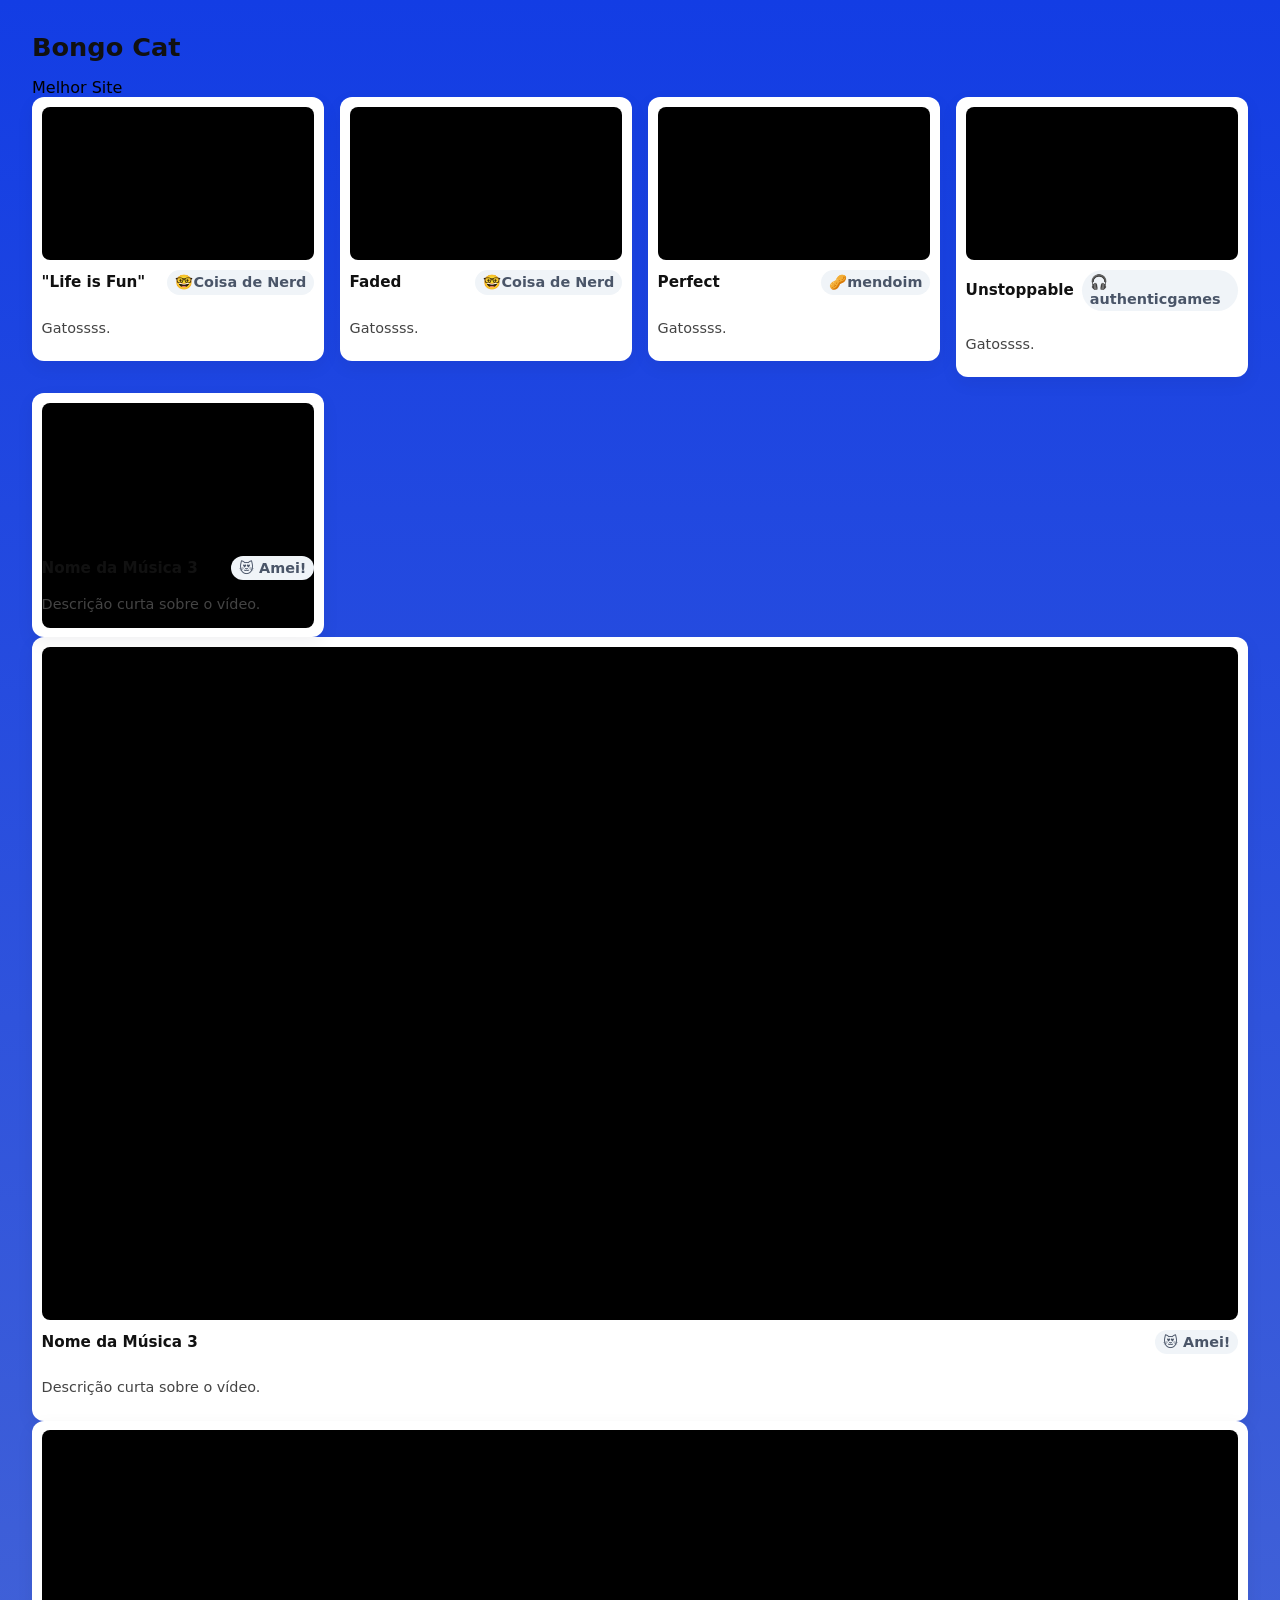
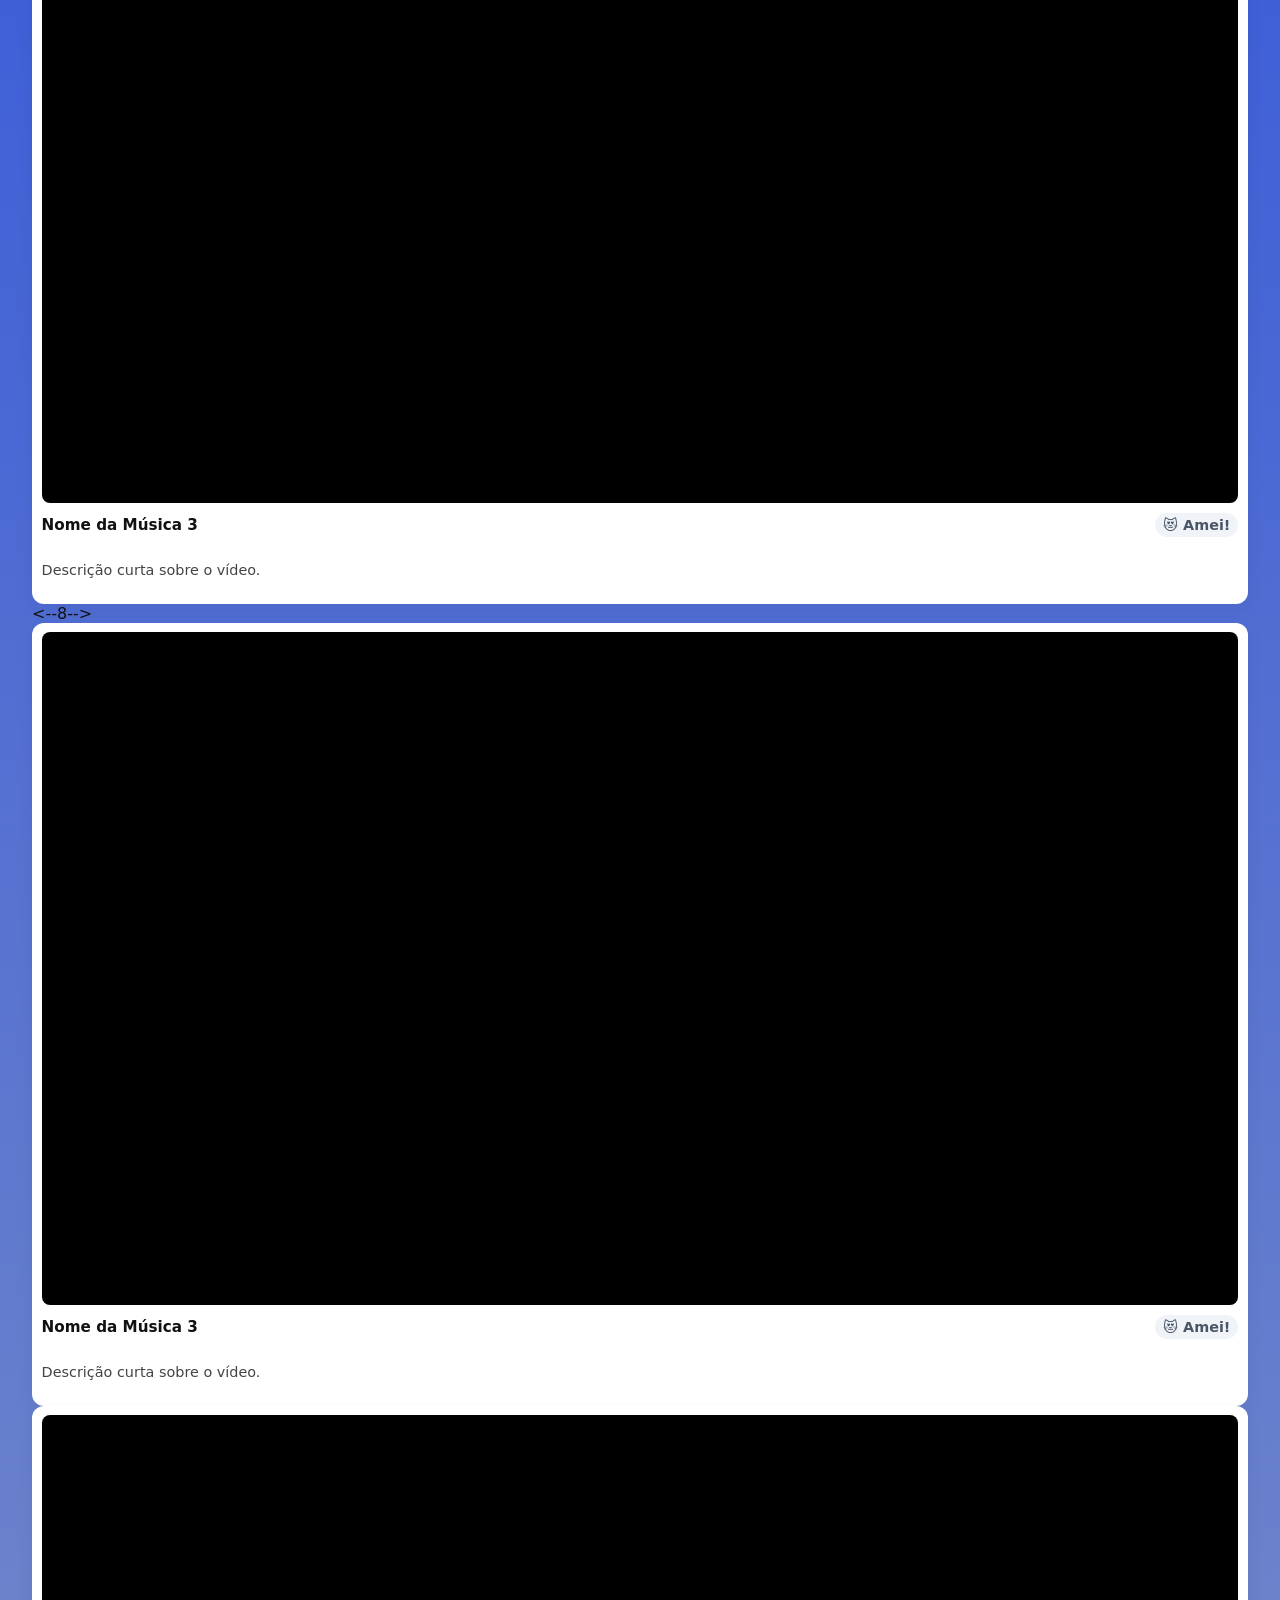
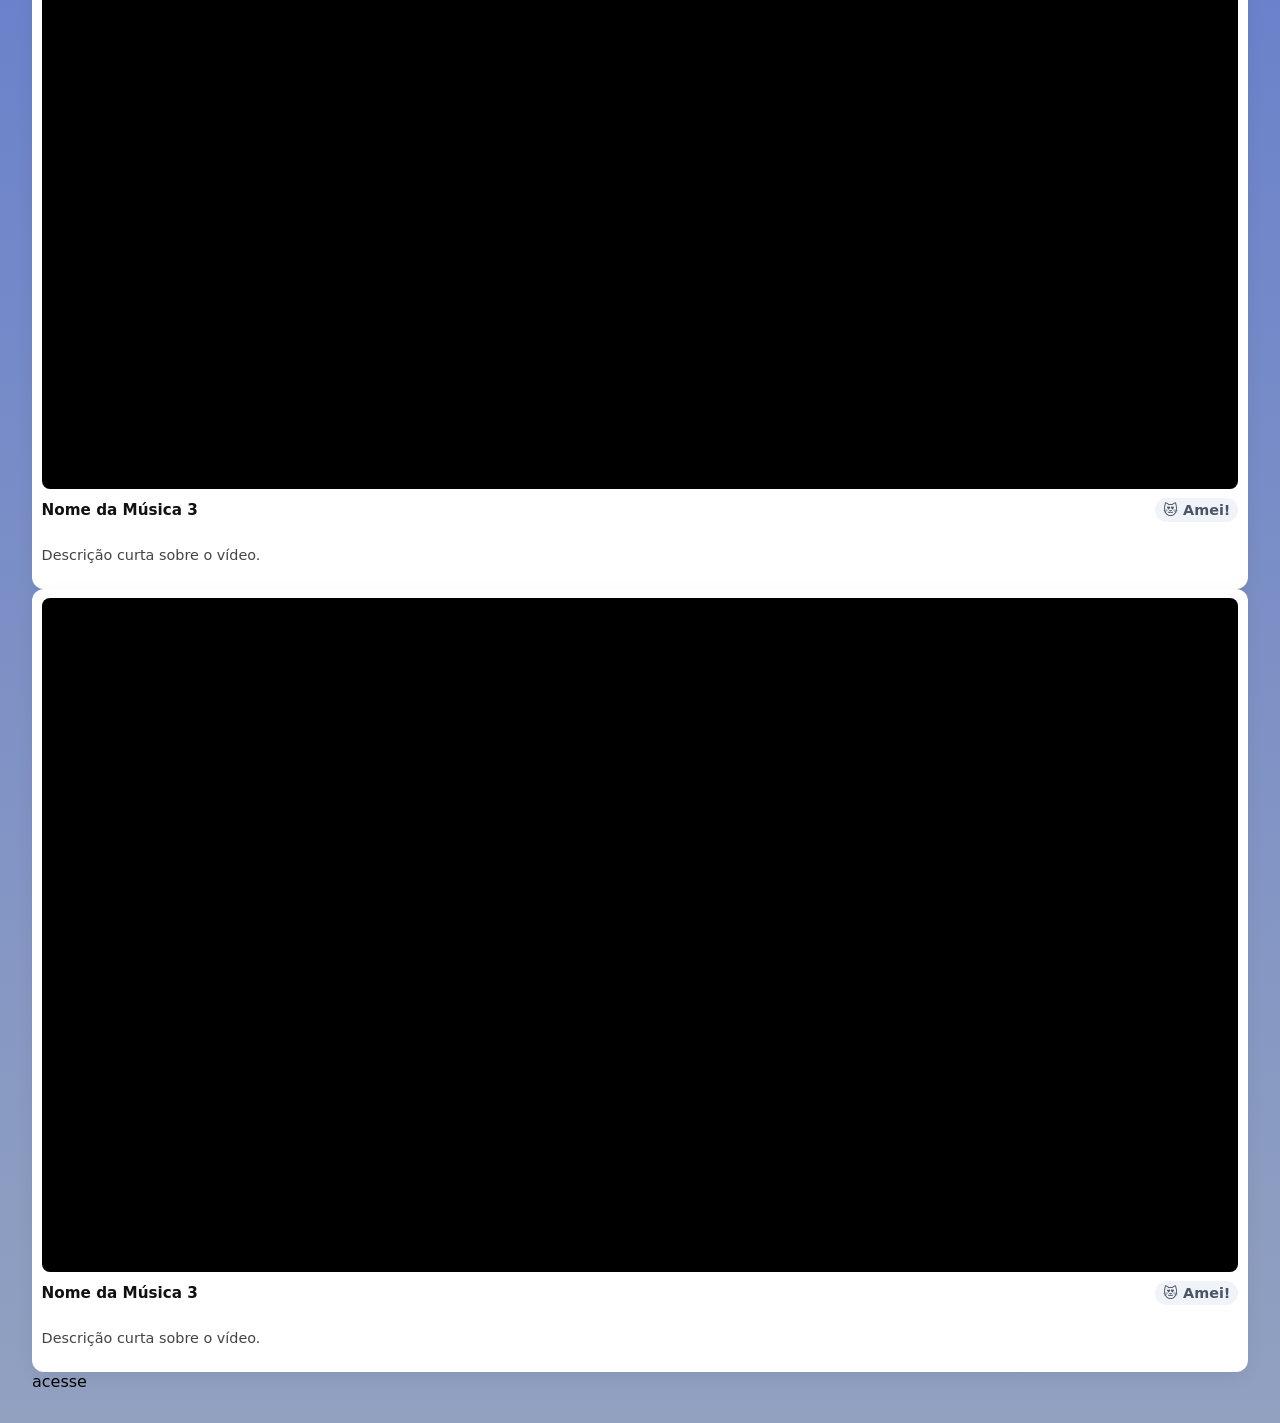
<file: index.html>
<!doctype html>
<html lang="pt-BR">
<head>
  <meta charset="utf-8" />
  <meta name="viewport" content="width=device-width,initial-scale=1" />
  <title>Galeria Nostálgica</title>
  <link rel="stylesheet" href="style.css">
</head>
<body>
  <h1>Bongo Cat </h1>
  <a href="galeria.html">Melhor Site </a>
  <section class="grid">



  <article class="card">
    <div class="video-wrap">
    <iframe width="315" height="315" src="https://www.youtube.com/embed/WRBMgZBHHaM?si=ToKMhUtP41uTLv7U" title="YouTube video player" frameborder="0" allow="accelerometer; autoplay; clipboard-write; encrypted-media; gyroscope; picture-in-picture; web-share" referrerpolicy="strict-origin-when-cross-origin" allowfullscreen></iframe>
    </div>
    <div class="meta">
    <div class="title">"Life is Fun"</div>
    <div class="badge">🤓Coisa de Nerd</div>
      </div>
      <p class="desc">Gatossss.</p>
    </article>

    
    <article class="card">
      <div class="video-wrap">
     <iframe width="315" height="315" src="https://www.youtube.com/embed/BRGszRJGsY0?si=Ou7xMI9uqKTsY3Zl" title="YouTube video player" frameborder="0" allow="accelerometer; autoplay; clipboard-write; encrypted-media; gyroscope; picture-in-picture; web-share" referrerpolicy="strict-origin-when-cross-origin" allowfullscreen></iframe>
      </div>
      <div class="meta">
        <div class="title"> Faded</div>
        <div class="badge"> 🤓Coisa de Nerd</div>
      </div>
      <p class="desc">Gatossss.</p>
    </article>

    
    <article class="card">
      <div class="video-wrap">
     <iframe width="315" height="315" src="https://www.youtube.com/embed/CBpt72lenK8?si=ngOGIATo2eKKfnDw" title="YouTube video player" frameborder="0" allow="accelerometer; autoplay; clipboard-write; encrypted-media; gyroscope; picture-in-picture; web-share" referrerpolicy="strict-origin-when-cross-origin" allowfullscreen></iframe>
      </div>
      <div class="meta">
        <div class="title"> Perfect</div>
        <div class="badge"> 🥜mendoim</div>
      </div>
      <p class="desc">Gatossss.</p>
    </article>

     
    <article class="card">
      <div class="video-wrap">
     <iframe width="315" height="315" src="https://www.youtube.com/embed/DeUnnquIX1M?si=pQChk3W4ZG8BBYV2" title="YouTube video player" frameborder="0" allow="accelerometer; autoplay; clipboard-write; encrypted-media; gyroscope; picture-in-picture; web-share" referrerpolicy="strict-origin-when-cross-origin" allowfullscreen></iframe>
      </div>
      <div class="meta">
        <div class="title">Unstoppable</div>
        <div class="badge"> 🎧authenticgames</div>
      </div>
      <p class="desc">Gatossss.</p>
    </article>

     <!-- 5 -->
    <article class="card">
      <div class="video-wrap">
      <iframe width="315" height="315" src="https://www.youtube.com/embed/iAmDKEG5L0w?si=6KbtOTZcJu5UmkdY" title="YouTube video player" frameborder="0" allow="accelerometer; autoplay; clipboard-write; encrypted-media; gyroscope; picture-in-picture; web-share" referrerpolicy="strict-origin-when-cross-origin" allowfullscreen></iframe>
      <div class="meta">
        <div class="title">Nome da Música 3</div>
        <div class="badge">😻 Amei!</div>
      </div>
      <p class="desc">Descrição curta sobre o vídeo.</p>
    </article>

    <!-- Continue copiando e colando até completar 10 vídeos... -->

  </section>
</body>
</html>









    <!-- 6 -->
    <article class="card">
      <div class="video-wrap">
       <iframe width="315" height="315" src="https://www.youtube.com/embed/CWq7BLWY_e0?si=nT4mAEA0AYyL62B0" title="YouTube video player" frameborder="0" allow="accelerometer; autoplay; clipboard-write; encrypted-media; gyroscope; picture-in-picture; web-share" referrerpolicy="strict-origin-when-cross-origin" allowfullscreen></iframe>

      </div>
      <div class="meta">
        <div class="title">Nome da Música 3</div>
        <div class="badge">😻 Amei!</div>
      </div>
      <p class="desc">Descrição curta sobre o vídeo.</p>
    </article>

    <!-- Continue copiando e colando até completar 10 vídeos... -->

  </section>
</body>
</html>







    <!--7 -->
    <article class="card">
      <div class="video-wrap">
<iframe width="315" height="315" src="https://www.youtube.com/embed/x-gQggvKEHw?si=s62tw6ex8bScwReZ" title="YouTube video player" frameborder="0" allow="accelerometer; autoplay; clipboard-write; encrypted-media; gyroscope; picture-in-picture; web-share" referrerpolicy="strict-origin-when-cross-origin" allowfullscreen></iframe>

      </div>
      <div class="meta">
        <div class="title">Nome da Música 3</div>
        <div class="badge">😻 Amei!</div>
      </div>
      <p class="desc">Descrição curta sobre o vídeo.</p>
    </article>

    <!-- Continue copiando e colando até completar 10 vídeos... -->

  </section>
</body>
</html>




<--8-->
    <article class="card">
      <div class="video-wrap"><iframe width="315" height="315" src="https://www.youtube.com/embed/3_QLj6S7cdQ?si=l_BAaRBb-vbWeATU" title="YouTube video player" frameborder="0" allow="accelerometer; autoplay; clipboard-write; encrypted-media; gyroscope; picture-in-picture; web-share" referrerpolicy="strict-origin-when-cross-origin" allowfullscreen></iframe>



      </div>
      <div class="meta">
        <div class="title">Nome da Música 3</div>
        <div class="badge">😻 Amei!</div>
      </div>
      <p class="desc">Descrição curta sobre o vídeo.</p>
    </article>

    <!-- Continue copiando e colando até completar 10 vídeos... -->

  </section>
</body>
</html>






<!--8 -->
    <article class="card">
      <div class="video-wrap">
<iframe width="315" height="315" src="https://www.youtube.com/embed/3_QLj6S7cdQ?si=l_BAaRBb-vbWeATU" title="YouTube video player" frameborder="0" allow="accelerometer; autoplay; clipboard-write; encrypted-media; gyroscope; picture-in-picture; web-share" referrerpolicy="strict-origin-when-cross-origin" allowfullscreen></iframe>

</body>

      </div>
      <div class="meta">
        <div class="title">Nome da Música 3</div>
        <div class="badge">😻 Amei!</div>
      </div>
      <p class="desc">Descrição curta sobre o vídeo.</p>
    </article>

    <!-- Continue copiando e colando até completar 10 vídeos... -->

  </section>
</body>
</html>








<!--7 -->
    <article class="card">
      <div class="video-wrap">
<iframe width="315" height="315" src="https://www.youtube.com/embed/X60ewc60Rhw?si=g7abEXtSKoWe1y7H" title="YouTube video player" frameborder="0" allow="accelerometer; autoplay; clipboard-write; encrypted-media; gyroscope; picture-in-picture; web-share" referrerpolicy="strict-origin-when-cross-origin" allowfullscreen></iframe>

      </div>
      <div class="meta">
        <div class="title">Nome da Música 3</div>
        <div class="badge">😻 Amei!</div>
      </div>
      <p class="desc">Descrição curta sobre o vídeo.</p>
    </article>

    <!-- Continue copiando e colando até completar 10 vídeos... -->

  </section>

<a href="galeria02.html">acesse</a>

</body>
</html>
</file>
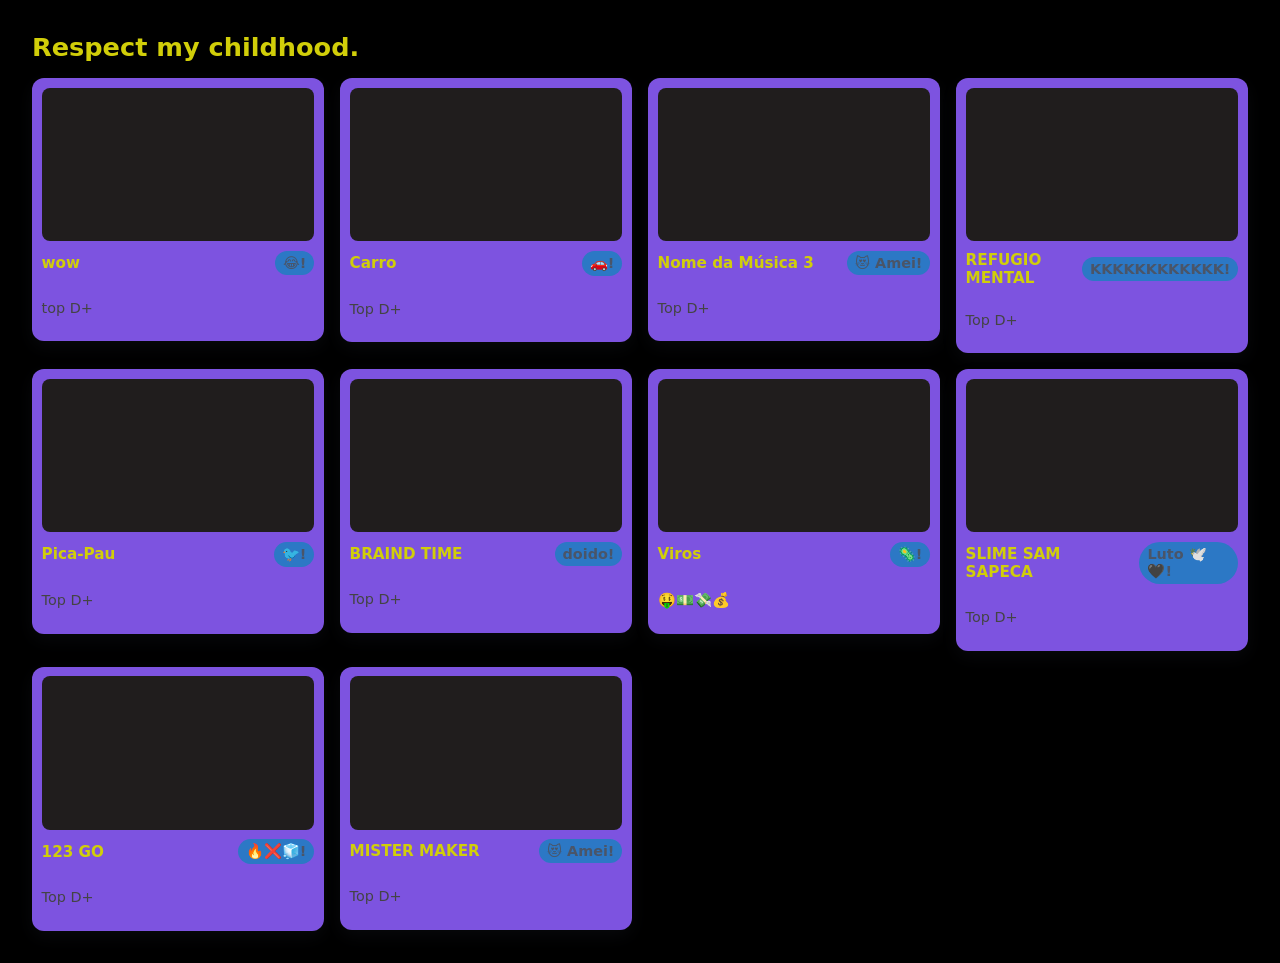
<file: galeria02.html>
<!doctype html>
<html lang="pt-BR">
<head>
  <meta charset="utf-8" />
  <meta name="viewport" content="width=device-width,initial-scale=1" />
  <title>Galeria Bongo Cat</title>
  <link rel="stylesheet" href="galeria02.css">
</head>
<body>
  <h1>Respect my childhood.</h1>
  
  <section class="grid">
    
    <!-- EXEMPLO 1 -->
    <article class="card">
      <div class="video-wrap">
        <iframe width="560" height="315" src="https://www.youtube.com/embed/6Z8GpguLofw?si=TtXoO-hnkr8dCwOz" title="YouTube video player" frameborder="0" allow="accelerometer; autoplay; clipboard-write; encrypted-media; gyroscope; picture-in-picture; web-share" referrerpolicy="strict-origin-when-cross-origin" allowfullscreen></iframe>
      </div>
      <div class="meta">
        <div class="title">wow</div>
        <div class="badge">😂!</div>
      </div>
      <p class="desc">top D+</p>
    </article>

    <!-- EXEMPLO 2 -->
    <article class="card">
      <div class="video-wrap">
        <iframe width="560" height="315" src="https://www.youtube.com/embed/PtDo3PHO8rs?si=pTDJRMLtcV8B2yj9" title="YouTube video player" frameborder="0" allow="accelerometer; autoplay; clipboard-write; encrypted-media; gyroscope; picture-in-picture; web-share" referrerpolicy="strict-origin-when-cross-origin" allowfullscreen></iframe>
      </div>
      <div class="meta">
        <div class="title">Carro</div>
        <div class="badge">🚗!</div>
      </div>
      <p class="desc">Top D+</p>
    </article>

    <!-- EXEMPLO 3 -->
    <article class="card">
      <div class="video-wrap">
        <iframe width="560" height="315" src="https://www.youtube.com/embed/DkW87-Z9FAY?si=vuMaIBl4-Mwask4s" title="YouTube video player" frameborder="0" allow="accelerometer; autoplay; clipboard-write; encrypted-media; gyroscope; picture-in-picture; web-share" referrerpolicy="strict-origin-when-cross-origin" allowfullscreen></iframe>
      </div>
      <div class="meta">
        <div class="title">Nome da Música 3</div>
        <div class="badge">😻 Amei!</div>
      </div>
      <p class="desc">Top D+</p>
    </article>

     <!-- EXEMPLO 4 -->
    <article class="card">
      <div class="video-wrap">
       <iframe width="560" height="315" src="https://www.youtube.com/embed/VX9BrWRz_0w?si=YxdE-AdugD3RDQxW" title="YouTube video player" frameborder="0" allow="accelerometer; autoplay; clipboard-write; encrypted-media; gyroscope; picture-in-picture; web-share" referrerpolicy="strict-origin-when-cross-origin" allowfullscreen></iframe>
      </div>
      <div class="meta">
        <div class="title">REFUGIO MENTAL</div>
        <div class="badge">KKKKKKKKKKKK!</div>
      </div>
      <p class="desc">Top D+</p>
    </article>

     <!-- EXEMPLO 5 -->
    <article class="card">
      <div class="video-wrap">
       <iframe width="560" height="315" src="https://www.youtube.com/embed/3of-8jIpEWE?si=_cVkzolwPhMAWqJW" title="YouTube video player" frameborder="0" allow="accelerometer; autoplay; clipboard-write; encrypted-media; gyroscope; picture-in-picture; web-share" referrerpolicy="strict-origin-when-cross-origin" allowfullscreen></iframe>
      </div>
      <div class="meta">
        <div class="title">Pica-Pau</div>
        <div class="badge">🐦!</div>
      </div>
      <p class="desc">Top D+</p>
    </article>

     <!-- EXEMPLO 6 -->
    <article class="card">
      <div class="video-wrap">
       <iframe width="560" height="315" src="https://www.youtube.com/embed/LxvLNkqM4rU?si=A4lhu1FVsBdaoYPj" title="YouTube video player" frameborder="0" allow="accelerometer; autoplay; clipboard-write; encrypted-media; gyroscope; picture-in-picture; web-share" referrerpolicy="strict-origin-when-cross-origin" allowfullscreen></iframe>
      </div>
      <div class="meta">
        <div class="title">BRAIND TIME</div>
        <div class="badge">doido!</div>
      </div>
      <p class="desc">Top D+</p>
    </article>

     <!-- EXEMPLO 7 -->
    <article class="card">
      <div class="video-wrap">
       <iframe width="560" height="315" src="https://www.youtube.com/embed/6OPveXNhEUk?si=LcSeDQpRg9tzIRe7" title="YouTube video player" frameborder="0" allow="accelerometer; autoplay; clipboard-write; encrypted-media; gyroscope; picture-in-picture; web-share" referrerpolicy="strict-origin-when-cross-origin" allowfullscreen></iframe>
      </div>
      <div class="meta">
        <div class="title">Viros</div>
        <div class="badge">🦠!</div>
      </div>
      <p class="desc">🤑💵💸💰</p>
    </article>

     <!-- EXEMPLO 8 -->
    <article class="card">
      <div class="video-wrap">
       <iframe width="560" height="315" src="https://www.youtube.com/embed/nLxfZWXuK-0?si=BSKE_516p-CUzmgt" title="YouTube video player" frameborder="0" allow="accelerometer; autoplay; clipboard-write; encrypted-media; gyroscope; picture-in-picture; web-share" referrerpolicy="strict-origin-when-cross-origin" allowfullscreen></iframe>
      </div>
      <div class="meta">
        <div class="title">SLIME SAM SAPECA</div>
        <div class="badge">Luto 🕊️🖤!</div>
      </div>
      <p class="desc">Top D+</p>
    </article>

     <!-- EXEMPLO 9 -->
    <article class="card">
      <div class="video-wrap">
       <iframe width="560" height="315" src="https://www.youtube.com/embed/hssRZ80YikE?si=aJlyTfcvEbo5ZAqE" title="YouTube video player" frameborder="0" allow="accelerometer; autoplay; clipboard-write; encrypted-media; gyroscope; picture-in-picture; web-share" referrerpolicy="strict-origin-when-cross-origin" allowfullscreen></iframe>
      </div>
      <div class="meta">
        <div class="title">123 GO</div>
        <div class="badge">🔥❌🧊!</div>
      </div>
      <p class="desc">Top D+</p>
    </article>

     <!-- EXEMPLO 10 -->
    <article class="card">
      <div class="video-wrap">
       <iframe width="560" height="315" src="https://www.youtube.com/embed/a3-Jm_T7GSg?si=43g1F_o6YWzn3JY6" title="YouTube video player" frameborder="0" allow="accelerometer; autoplay; clipboard-write; encrypted-media; gyroscope; picture-in-picture; web-share" referrerpolicy="strict-origin-when-cross-origin" allowfullscreen></iframe>
      </div>
      <div class="meta">
        <div class="title">MISTER MAKER</div>
        <div class="badge">😻 Amei!</div>
      </div>
      <p class="desc">Top D+</p>
    </article>

    

    <!-- Continue copiando e colando até completar 10 vídeos... -->

  </section>
</body>
</html>
</file>
<file: style.css>
:root{
  --gap: 1rem;
  --card-bg: #ffffff;
  --radius: 12px;
}
body{
  font-family: system-ui, -apple-system, sans-serif;
  background: linear-gradient(180deg,#133de4,#92a1c0);
  margin: 0;
  padding: 2rem;
  color: #111;
}

h1{ margin: 0 0 1rem 0; font-size: 1.6rem; }

.grid{
  display: grid;
  grid-template-columns: repeat(auto-fit, minmax(260px, 1fr));
  gap: var(--gap);
  align-items: start;
}

.card{
  background: var(--card-bg);
  border-radius: var(--radius);
  padding: 0.6rem;
  box-shadow: 0 6px 18px rgba(15,20,30,0.06);
  transition: transform .18s ease;
  display: flex;
  flex-direction: column;
  gap: .6rem;
}
.card:hover{
  transform: translateY(-6px);
  box-shadow: 0 12px 30px rgba(15,20,30,0.12);
}

.video-wrap{
  position: relative;
  width: 100%;
  padding-top: 56.25%; /* Mantém proporção 16:9 */
  border-radius: calc(var(--radius) - 4px);
  overflow: hidden;
  background: #000;
}
/* O CSS abaixo garante que o iframe colado ocupe todo o espaço */
.video-wrap iframe{
  position: absolute;
  inset: 0;
  width: 100%;
  height: 100%;
  border: 0;
}

.meta{
  display:flex;
  justify-content: space-between;
  align-items: center;
  gap: .5rem;
  font-size: .95rem;
}
.title{ font-weight: 600; }

.desc{
  font-size: .9rem;
  color: #444;
  line-height: 1.3;
}

.badge{
  background: #f0f4f8;
  padding: .25rem .5rem;
  border-radius: 999px;
  font-size: 0.9rem;
  font-weight: 600;
  color: #4a5568;
}

a{
  color: #000000;
  text-decoration: none;
}

.container {
    display: flex;
    flex-wrap: wrap;
    align-content: flex-start; /* Força as linhas a ficarem juntas no topo */
    row-gap: 10px; /* Ajuste a distância vertical aqui */
}
</file>
<file: galeria02.css>
:root{
  --gap: 1rem;
  --card-bg: #7d53e0;
  --radius: 12px;
}
body{
  font-family: system-ui, -apple-system, sans-serif;
  background: linear-gradient(180deg,0#324cb3,#3878c7);
  margin: 0;
  padding: 2rem;
  color: #d1ce09;
}

h1{ margin: 0 0 1rem 0; font-size: 1.6rem; }

.grid{
  display: grid;
  grid-template-columns: repeat(auto-fit, minmax(260px, 1fr));
  gap: var(--gap);
  align-items: start;
}

.card{
  background: var(--card-bg);
  border-radius: var(--radius);
  padding: 0.6rem;
  box-shadow: 0 6px 18px rgba(131, 155, 202, 0.06);
  transition: transform .18s ease;
  display: flex;
  flex-direction: column;
  gap: .6rem;
}
.card:hover{
  transform: translateY(-6px);
  box-shadow: 0 12px 30px rgba(21, 26, 37, 0.12);
}

.video-wrap{
  position: relative;
  width: 100%;
  padding-top: 56.25%; /* Mantém proporção 16:9 */
  border-radius: calc(var(--radius) - 4px);
  overflow: hidden;
  background: #201d1d;
}
/* O CSS abaixo garante que o iframe colado ocupe todo o espaço */
.video-wrap iframe{
  position: absolute;
  inset: 0;
  width: 100%;
  height: 100%;
  border: 0;
}

.meta{
  display:flex;
  justify-content: space-between;
  align-items: center;
  gap: .5rem;
  font-size: .95rem;
}
.title{ font-weight: 600; }

.desc{
  font-size: .9rem;
  color: #444;
  line-height: 1.3;
}

.badge{
  background: #2c78c5;
  padding: .25rem .5rem;
  border-radius: 999px;
  font-size: 0.9rem;
  font-weight: 600;
  color: #4a5568;
}
body{
    background-color: #000;
}
</file>
